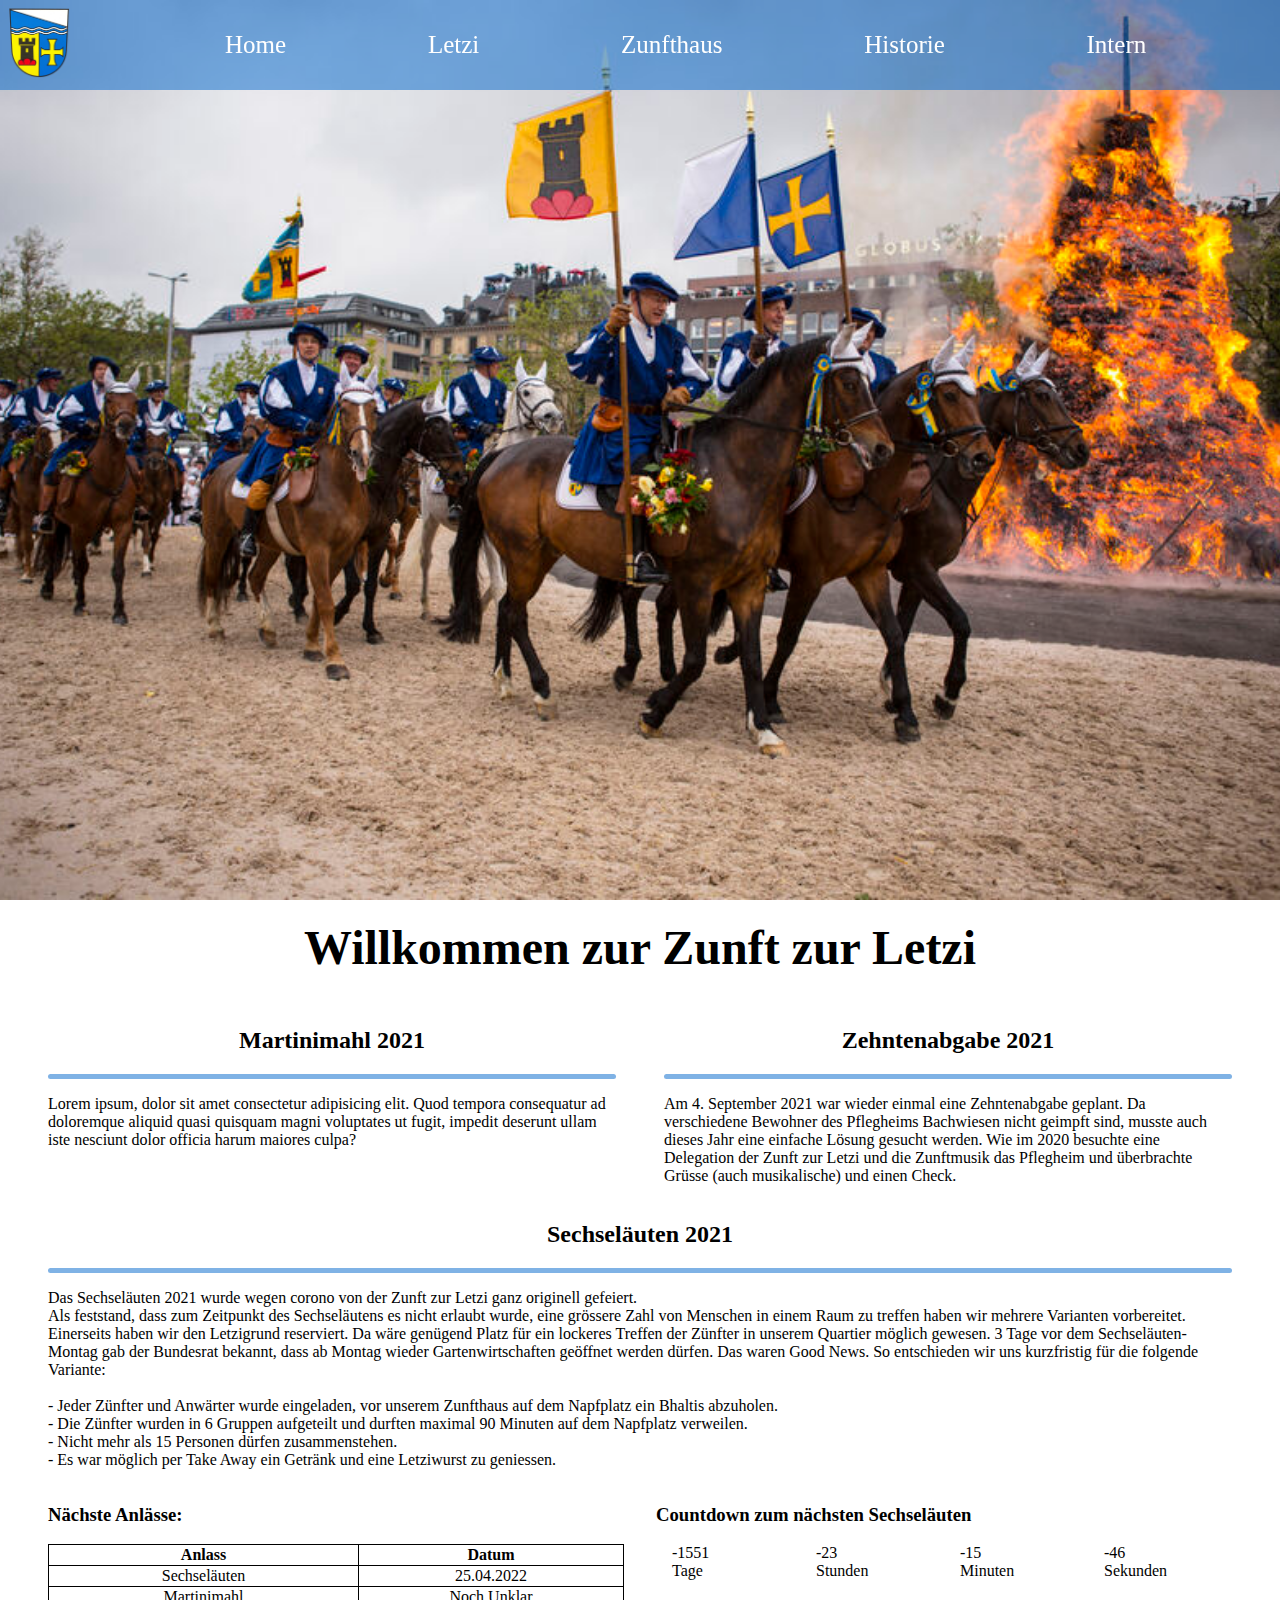
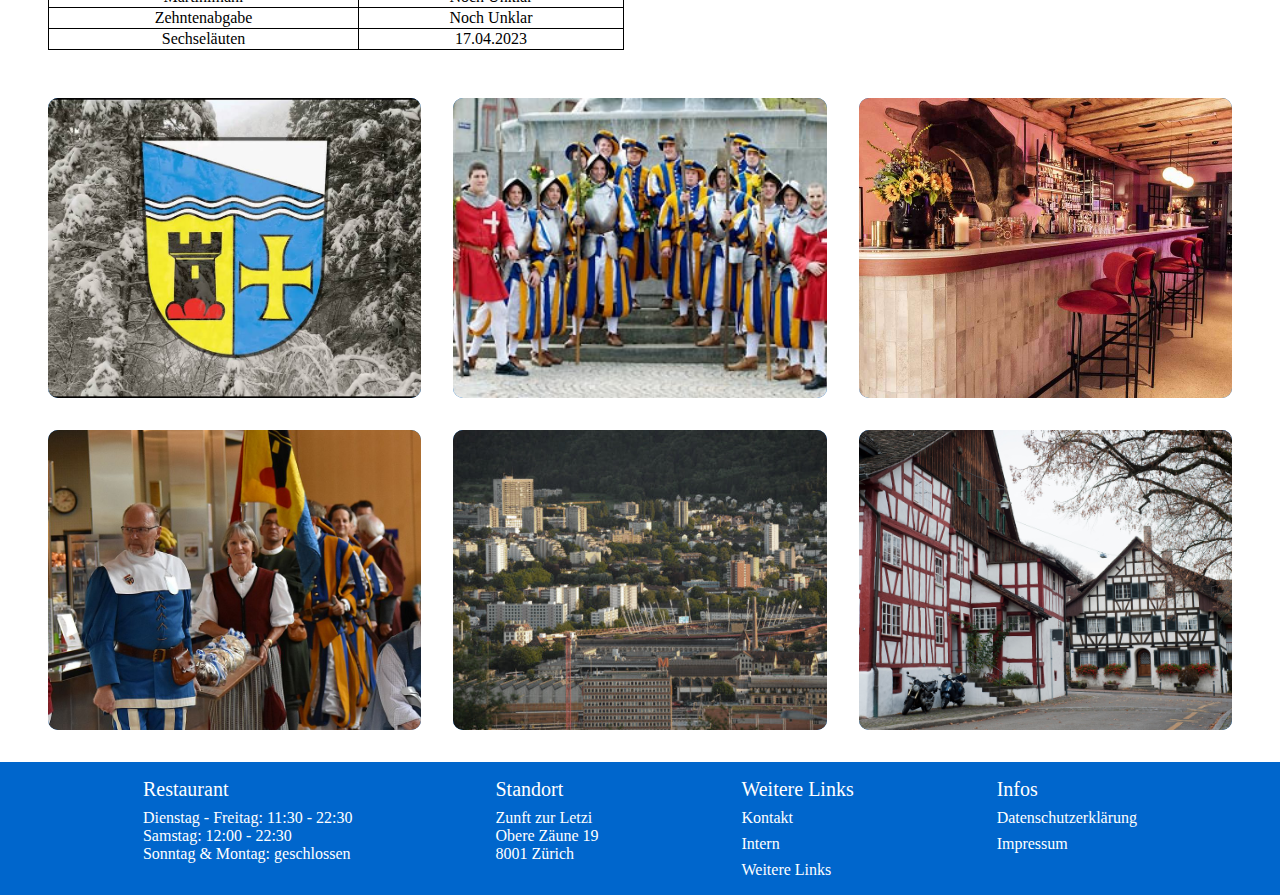
<file: index.html>
<!DOCTYPE html>
<html lang="de-ch">
<head>
    <meta charset="UTF-8">
    <meta http-equiv="X-UA-Compatible" content="IE=edge">
    <meta name="viewport" content="width=device-width, initial-scale=1.0">
    <title>Zunft zur Letzi</title>

    <link rel="stylesheet" href="styles/header.css">
    <link rel="stylesheet" href="styles/index.css">
    <link rel="stylesheet" href="styles/footer.css">

    <link rel="stylesheet" href="styles/home.css">

    <link rel="shortcut icon" href="images/favicon.ico" type="image/x-icon">
    
    <script src="https://code.jquery.com/jquery-1.10.2.js"></script>
    <script src="js/header.js" defer></script>
    <script src="js/home.js" defer></script>
</head>
<body>
    <header>
        <div id="header-placeholder"></div>
        <script>
            $.get("header.html", function(data){
                $("#header-placeholder").replaceWith(data);
            });
        </script>
    </header>
    <main>
        <img src="images/index/sechselaeuten-Letzi.jpg" alt="Reiter der Zunft reiten um den Böögg" class="titelbild">
        <div class="inhalt">
            <h1>Willkommen zur Zunft zur Letzi</h1>
            <div class="inhalt-text">
                <div class="martinimahl">
                    <h2>Martinimahl 2021</h2>
                    <span class="span-teiler"></span>
                    <p>Lorem ipsum, dolor sit amet consectetur adipisicing elit. Quod tempora consequatur ad doloremque aliquid quasi quisquam magni voluptates ut fugit, impedit deserunt ullam iste nesciunt dolor officia harum maiores culpa?</p>
                </div>
                <div class="zehntenabgabe">
                    <h2>Zehntenabgabe 2021</h2>
                    <span class="span-teiler"></span>
                    <p>Am 4. September 2021 war wieder einmal eine Zehntenabgabe geplant. Da verschiedene Bewohner des Pflegheims Bachwiesen nicht geimpft sind, musste auch dieses Jahr eine einfache Lösung gesucht werden. Wie im 2020 besuchte eine Delegation der Zunft zur Letzi und die Zunftmusik das Pflegheim und überbrachte Grüsse (auch musikalische) und einen Check.</p>
                </div>
                <div class="sechselaeuten">
                    <div class="sechselaeuten-text">
                        <h2>Sechseläuten 2021</h2>
                        <span class="span-teiler"></span>
                        <p>
                            Das Sechseläuten 2021 wurde wegen corono von der Zunft zur Letzi ganz originell gefeiert.
                            <br>Als feststand, dass zum Zeitpunkt des Sechseläutens es nicht erlaubt wurde, eine grössere Zahl von Menschen in einem Raum zu treffen haben wir mehrere Varianten vorbereitet. Einerseits haben wir den Letzigrund reserviert. Da wäre genügend Platz für ein lockeres Treffen der Zünfter in unserem Quartier möglich gewesen. 3 Tage vor dem Sechseläuten-Montag gab der Bundesrat bekannt, dass ab Montag wieder Gartenwirtschaften geöffnet werden dürfen. Das waren Good News. So entschieden wir uns kurzfristig für die folgende Variante:
                
                            <br><br>- Jeder Zünfter und Anwärter wurde eingeladen, vor unserem Zunfthaus auf dem Napfplatz ein Bhaltis abzuholen.
                            <br>- Die Zünfter wurden in 6 Gruppen aufgeteilt und durften maximal 90 Minuten auf dem Napfplatz verweilen.
                            <br>- Nicht mehr als 15 Personen dürfen zusammenstehen.
                            <br>- Es war möglich per Take Away ein Getränk und eine Letziwurst zu geniessen.
                        </p>
                    </div>
                    <div class="naechste-anlaesse">
                        <h3>Nächste Anlässe:</h3>
                        <table>
                            <tr>
                                <th>Anlass</th>
                                <th>Datum</th>
                            </tr>
                            <tr>
                                <td>Sechseläuten</td>
                                <td>25.04.2022</td>
                            </tr>
                            <tr>
                                <td>Martinimahl</td>
                                <td>Noch Unklar</td>
                            </tr>
                            <tr>
                                <td>Zehntenabgabe</td>
                                <td>Noch Unklar</td>
                            </tr>
                            <tr>
                                <td>Sechseläuten</td>
                                <td>17.04.2023</td>
                            </tr>
                        </table>
                    </div>
                    <div class="countdown">
                        <h3>Countdown zum nächsten Sechseläuten</h3>
                        <div class="countdown-inhalt">
                            <p id="tage"></p>
                            <p id="stunden"></p>
                            <p id="minuten"></p>
                            <p id="sekunden"></p>
                            <p>Tage</p>
                            <p>Stunden</p>
                            <p>Minuten</p>
                            <p>Sekunden</p>
                            <!-- Im script wird der Inhalt eingefügt -->
                        </div>
                    </div>
                </div>
            </div>
            <div class="links-grid-container">
                <div class="links-grid-item">
                    <a href=""><img src="/images/index/letzi_zunft.jpg" alt="Logo der Zunft zur Letzi"></a>
                    <div class="links-text-container">
                        <h3><a href="">Zunft</a></h3>
                        <p>Lorem ipsum dolor sit amet consectetur adipisicing elit. Ullam fugiat culpa eaque dolor, facere modi eligendi voluptates veniam eius temporibus, repellendus quasi molestias perspiciatis qui reprehenderit illum porro iure quaerat.</p>
                    </div>
                </div>
                <div class="links-grid-item">
                    <a href=""><img src="/images/index/letiz-zuenfter.jpg" alt="Zünfter der Zunft zur Letzi"></a>
                    <div class="links-text-container">
                        <h3><a href="">Zünfter</a></h3>
                        <p>Lorem, ipsum dolor sit amet consectetur adipisicing elit. Vero perspiciatis nihil aliquam cumque at distinctio doloribus repellat tempora. Nostrum voluptate odit cum nobis consequatur facilis animi delectus ullam error enim.</p>
                    </div>
                </div>
                <div class="links-grid-item">
                    <a href="#"><img src="/images/index/letzi_restaurant.jpg" alt="Das Restaurant Hotel Bourbon"></a>
                    <div class="links-text-container">
                        <h3><a href="">Restaurant</a></h3>
                        <p>Lorem ipsum dolor sit amet, consectetur adipisicing elit. Facere nemo nulla dicta corporis, animi dolorum voluptatibus accusamus? Nulla iste animi magni, beatae maiores fuga velit eum, blanditiis sit similique amet.</p>
                    </div>
                </div>
                <div class="links-grid-item">
                    <a href=""><img src="/images/index/letzi_zehntenabgabe.jpg" alt="Zünfter bei der Übergabe von Waren an der Zehntenabgabe"></a>
                    <div class="links-text-container">
                        <h3><a href="">Zehntenabgabe</a></h3>
                        <p>Lorem ipsum dolor sit amet consectetur, adipisicing elit. Explicabo eveniet recusandae magni fugit suscipit minus a voluptates ex maiores, culpa alias atque unde porro quasi quo aut commodi iusto dolores!</p>
                    </div>
                </div>
                <div class="links-grid-item">
                    <a href=""><img src="/images/index/letzi_altstetten.jpg" alt="Das Quartier Altstetten"></a>
                    <div class="links-text-container">
                        <h3><a href="">Altstetten</a></h3>
                        <p>Lorem ipsum dolor sit amet consectetur adipisicing elit. Facilis magnam libero exercitationem necessitatibus voluptate numquam repudiandae similique est animi assumenda dicta repellendus delectus voluptatem dolorum vitae, fuga quasi doloribus. Possimus.</p>
                    </div>
                </div>
                <div class="links-grid-item">
                    <a href=""><img src="/images/index/letzi_albisrieden.jpeg" alt="Das Quartier Albisrieden"></a>
                    <div class="links-text-container">
                        <h3><a href="">Albisrieden</a></h3>
                        <p>Lorem ipsum dolor, sit amet consectetur adipisicing elit. Nesciunt porro error repudiandae quos, optio modi a fugit omnis vero voluptates laborum repellendus delectus, accusamus incidunt facere at harum voluptate veniam!</p>
                    </div>
                </div>
            </div>
        </div>
    </main>
    <footer>
        <div id="footer-placeholder"></div>
        <script>
            $.get("footer.html", function(data){
                $("#footer-placeholder").replaceWith(data);
            });
        </script>
    </footer>
</body>
</html>
</file>
<file: styles/header.css>
:root{
    --letziBlau: #0066CC;
    --letziGelb: #FFCC33;
    --letziBlauTransparent: rgba(00, 102, 204, 0.5);
}

header{
    position: fixed;
    width: 100%;
    height: auto;
    /* background-color: var(--letziBlau); */
    display: flex;
    flex-direction: row;
    padding: 0.5rem;
    z-index: 1000;
}
.navbar{
    position: relative;
    display: flex;
    flex-direction: row;
    justify-content: space-evenly;
    align-items: center;
    font-size: 25px;
    /* padding: 1rem; */
    background-color: var(--letziBlau);
    width: 100%;
    z-index: 100;
}
.navbar-dropdown{
    position: absolute;
    display: flex;
    flex-direction: column;
    gap: 0.5rem;
    padding: 0.6rem;
    opacity: 0;
    pointer-events: none;
    cursor: pointer;
    background-color: var(--letziBlau);
    /* border-top: 0.5rem solid transparent; */
    box-shadow: 1px 1px 10px 5px rgba(0, 0, 0, 0.1);
    
    background-image: linear-gradient(var(--letziGelb), var(--letziGelb));
    background-repeat: no-repeat;
    background-size: 4px 0%;

    transition: background-size 0.5s, opacity 0.5s;

}
.navbar-container:hover > .navbar-dropdown{
    opacity: 1;
    pointer-events: visible;
    background-size: 4px 100%;
}


.navbar-dropdown a, .navbar-title, .navbar-title a{
    color: white;
    text-decoration: none;    
    width: fit-content;

    background-image: linear-gradient(var(--letziGelb), var(--letziGelb));
    background-repeat: no-repeat;
    background-size: 0% 2px;
    background-position: 0 calc(100% - 0px);

    transition: background-size 0.3s ease-in-out;
}
.navbar-dropdown a:hover, .navbar-title a:hover{
    background-size: 100% 2px;
}

.navbar-icon{
    width: 60px;
    height: 45px;
    position: relative;
    transform: rotate(0deg);
    transition: .5s ease-in-out;
    cursor: pointer;
    display: none;
}
.navbar-icon span{
    display: block;
    position: absolute;
    height: 9px;
    width: 100%;
    background: white;
    border-radius: 9px;
    opacity: 1;
    left: 0;
    transform: rotate(0deg);
    transition: .25s ease-in-out;
}
.navbar-icon span:nth-child(1){
    top: 0;
}
.navbar-icon span:nth-child(2), .navbar-icon span:nth-child(3){
    top: 18px;
}
.navbar-icon span:nth-child(4){
    top: 36px;
}
.navbar-icon.active span:nth-child(1){
    top: 18px;
    width: 0%;
    left: 50%;
}
.navbar-icon.active span:nth-child(2){
    transform: rotate(45deg);
}
.navbar-icon.active span:nth-child(3){
    transform: rotate(-45deg);
}
.navbar-icon.active span:nth-child(4){
    top: 18px;
    width: 0%;
    left: 50%;
}
.header-icons{
    display: flex;
    flex-direction: row;
    align-items: center;
    justify-content: space-between;
    width: 5rem;
    height: auto;
}
.navbar-logo{
    height: 70px;
    width: auto;
    transition: all 0.4s;
}
@media (min-width: 600px){
    header{
        background-color: var(--letziBlauTransparent);
    }
    .navbar{
        background-color: transparent;
    }
    .navbar-dropdown{
        background-color: var(--letziBlauTransparent);
    }
    header.not-top{
        background-color: var(--letziBlau);
    }
    header.not-top .navbar .navbar-container .navbar-dropdown{
        background-color: var(--letziBlau);
    }
    header.not-top .header-icons a img{
        height: 40px;
        width: auto;
        padding: 0;
        transition: all 0.4s;
    }
    header.not-top{
        height: auto;
        padding: 0.5rem;
        transition: all 0.4s;

    }
    header.to-top .navbar{
        padding: 0 !important;
    }
    /* header-icons > navbar-logo
    header-icons a img */
}


@media (max-width: 600px){
    header{
        padding: 0;
        flex-direction: column;
        width: 100%;
        background-color: transparent;
    }
    .header-icons{
        box-sizing: border-box;
        width: 100%;
        border-left: solid transparent 2rem;
        border-right: solid transparent 2rem;
        padding: 1rem 2rem;
        background-color: var(--letziBlau);
    }
    .navbar-icon{
        display: block;
    }
    .navbar{
        justify-content: space-between;
        width: 100%;
        padding: 1rem 0;
        pointer-events: none;
        flex-direction: column;
        gap: 1rem;
        opacity: 0;
        transform: translateY(-100%);
        transition: transform 0.3s, opacity 0.3s;
        background-color: var(--letziBlau);
        border-top: 4px solid var(--letziGelb);
        border-bottom: 4px solid var(--letziGelb);
    }
    .header-icons.active + .navbar{
        pointer-events: visible;
        opacity: 1;
        transform: translateY(0);
        transition: 0.3s;
    }
    .navbar-container{
        width: 100%;
    }
    .navbar-dropdown{
        position: static;
        width: 80%;
        margin: 0 10%;
        padding: 0.5rem 0;
        top: 0;
        background-image: none;
        box-shadow: none;
        /* box-shadow: inset 0px 0px 10px 5px rgba(0, 0, 0, 0.1);
        border: 1px solid black; */
        border-top: 4px solid var(--letziGelb);
        border-bottom: 4px solid var(--letziGelb);
    }
    .navbar-container.active > .navbar-dropdown{
        pointer-events: visible;
        opacity: 1;
        height: auto;
        max-height: 50rem;
        margin-top: 0.3rem;
        transform: translateY(0);
        transition: transform 0.3s, opacity 0.3s, max-height 0.3s;
    }
    .navbar-container.not-active > .navbar-dropdown{
        pointer-events: none;
        opacity: 0;
        padding: 0;
        max-height: 0;
        margin: 0 10%;
        transform: translateY(-100%);
        transition: transform 0.3s, opacity 0.3s, max-height 0.3s;
    }
    .navbar-title {
        width: 100%;
        text-align: center;
    }
    .navbar-dropdown a {
        width: 100%;
        text-align: center;
    }
    .navbar-container.active .navbar-title{
        color: var(--letziGelb);
    }
}
</file>
<file: styles/index.css>
body{
    margin: 0;
    padding: 0;
    height: 100%;
    width: 100%;
    display: flex;
    flex-direction: column;
}
</file>
<file: styles/footer.css>
:root{
    --letziBlau: #0066CC;
    --letziGelb: #FFCC33;
}
.footer-content{
    position: relative;
    bottom: 0;
    width: 100%;
    display: flex;
    flex-direction: row;
    justify-content: space-evenly;
    background-color: var(--letziBlau);
    padding: 1rem 0rem;
}
.footer-segment{
    display: flex;
    flex-direction: column;
    gap: 0.5rem;
}
.footer-segment-title, .footer-segment-title a{
    color: white;
    text-decoration: none;
    font-size: 20px;
}
.footer-segment-content a, .footer-segment-content, .footer-segment-title a{
    color: white;
    text-decoration: none;
    width: fit-content;

    background-image: linear-gradient(var(--letziGelb), var(--letziGelb));
    background-repeat: no-repeat;
    background-size: 0% 2px;
    background-position: 0 calc(100% - 0px);

    transition: background-size 0.3s ease-in-out;
}
.footer-segment-content a:hover, .footer-segment-title a:hover{
    background-size: 100% 2px;
}
@media (max-width: 750px){
    .footer-content{
        flex-direction: column;
    }
    .footer-segment{
        align-items: center;
        padding-top: 1rem;
    }
}
</file>
<file: styles/home.css>
:root{
    --letziBlau: #0066CC;
    --letziGelb: #FFCC33;
    --letziBlauTransparent: rgba(00, 102, 204, 0.5);
}


.titelbild{
    position: relative;
    margin: 0;
    padding: 0;
    object-fit: cover;
    width: 100%;
    height: 100vh;
    z-index: 500;
    top: 0;
}
.inhalt{
    margin: 0 3rem;
}
h1{
    text-align: center;
    font-size: 3rem;
    margin-top: 1rem;
}
h2{
    text-align: center;
}
.span-teiler{
    display: block;
    height: 5px;
    width: 100%;
    background: var(--letziBlauTransparent);
    border-radius: 9px;
    opacity: 1;
    left: 0;
}
.inhalt-text{
    display: grid;
    grid-template-columns: repeat(2, 1fr);
    column-gap: 3rem;
}
.sechselaeuten{
    display: grid;
    grid-template-columns: repeat(2, 1fr);
    column-gap: 2rem;
    grid-column: 1 / span 2;
}
.sechselaeuten-text{
    grid-column: 1 / span 2;
}
table{
    width: 100%;
    border-collapse: collapse;
}
td{
    text-align: center;
}
table, th, td{
    border: 1px solid black;
}
.countdown-inhalt{
    display: grid;
    grid-template-columns: repeat(4, 1fr);
}
.countdown-inhalt p{
    margin: 0 1rem;
}
.links-grid-container{
    display: grid;
    grid-template-columns: repeat(3, 1fr);
    gap: 2rem;
    margin-top: 3rem;
    margin-bottom: 2rem;
}
.links-grid-container img{
    position: absolute;
    transform: scaleX(1);
    opacity: 1;
    transition: all 0.8s;

    width: 100%;
    height: 100%;
    object-fit: cover;
    border-radius: 10px;
}
.links-grid-container div:hover img{
    transform: scaleX(-1);
    opacity: 0;
    transition: all 0.8s;
}
.links-grid-container div:hover div{
    transform: scaleX(1);
    opacity: 1;
    transition: all 0.8s;
}
.links-grid-container div{
    position: relative;
}
.links-text-container{
    position: relative;
    opacity: 0;
    transform: scaleX(-1);
    transition: all 0.8s;
    padding: 1rem;
}
.links-text-container h3, .links-grid-container p{
    margin: 0;
}
.links-text-container p{
    color: white;
    text-decoration: none;
}
.links-grid-item h3 a{
    color: white;
    text-decoration: none;
    background-image: linear-gradient(var(--letziGelb), var(--letziGelb));
    background-repeat: no-repeat;
    background-size: 0% 2px;
    background-position: 0 calc(100% - 0px);

    transition: background-size 0.3s ease-in-out;
    margin-bottom: 1rem;
}
.links-text-container h3 a:hover{
    background-size: 100% 2px;
}
.links-grid-item{
    background-color: var(--letziBlau);
    border-radius: 10px;
    height: 300px;
}

@media (max-width: 600px){
    .inhalt{
        margin-left: 5%;
    }
    .inhalt-text{
        grid-template-columns: 1fr;
    }
    .inhalt-text div{
        width: fit-content;
    }
    .sechselaeuten{
        grid-template-columns: 1fr;
        grid-column: 1 / 2;
    }
    .sechselaeuten-text{
        grid-column: 1 / 2;
    }
    .links-grid-container{
        grid-template-columns: 1fr !important;
    }
    .countdown-inhalt{
        grid-template-columns: repeat(2, 1fr);
    }
}
@media (max-width: 800px){
    .links-grid-container{
        grid-template-columns: repeat(2, 1fr);
    }
}




/* https://coolcssanimation.com/how-to-trigger-a-css-animation-on-scroll/ */

/* https://www.w3schools.com/howto/tryit.asp?filename=tryhow_css_flip_image */
</file>
